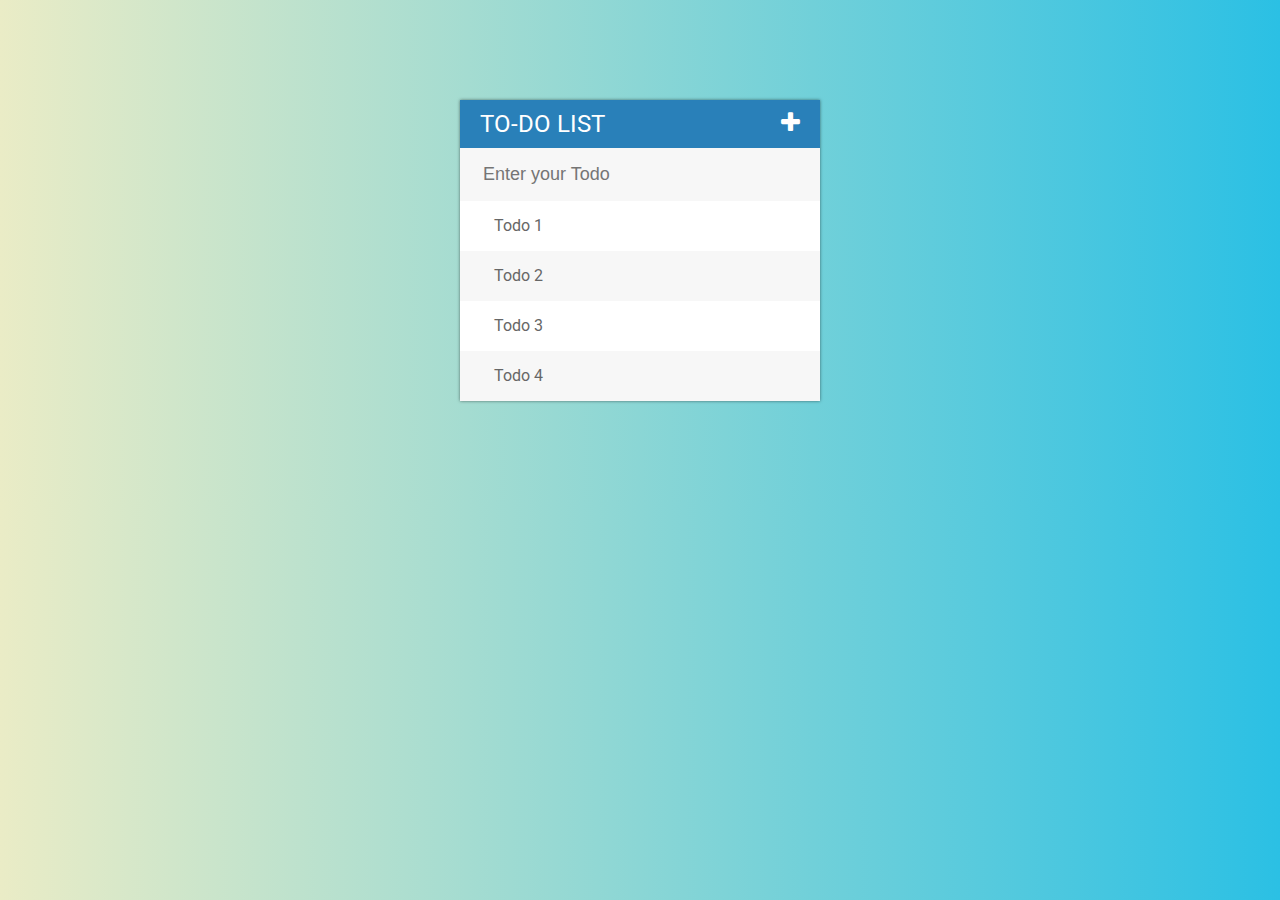
<file: toDoList/index.html>
<!DOCTYPE html>
<html>
<head>
	<title>Todo List</title>
	<link rel="stylesheet" type="text/css" href="assets/css/todo.css">
	<link href="https://fonts.googleapis.com/css?family=Roboto:400,500,700" rel="stylesheet">
	<link rel="stylesheet" type="text/css" href="https://maxcdn.bootstrapcdn.com/font-awesome/4.7.0/css/font-awesome.min.css">
	<script type="text/javascript" src="assets/js/lib/jquery.min.js"></script>
</head>
<body>

	<div id="container">

		<h1>To-Do List <i class="fa fa-plus" aria-hidden="true"></i></h1>
		<input type="text" name="todo" placeholder="Enter your Todo">
		<ul>
			<li><span><i class="fa fa-trash-o" aria-hidden="true"></i>
			</span> Todo 1</li>
			<li><span><i class="fa fa-trash-o" aria-hidden="true"></i>
			</span> Todo 2</li>
			<li><span><i class="fa fa-trash-o" aria-hidden="true"></i>
			</span> Todo 3</li>
			<li><span><i class="fa fa-trash-o" aria-hidden="true"></i>
			</span> Todo 4</li>

		</ul>




	</div>

	<script type="text/javascript" src="assets/js/todos.js"></script>
</body>
</html>
</file>
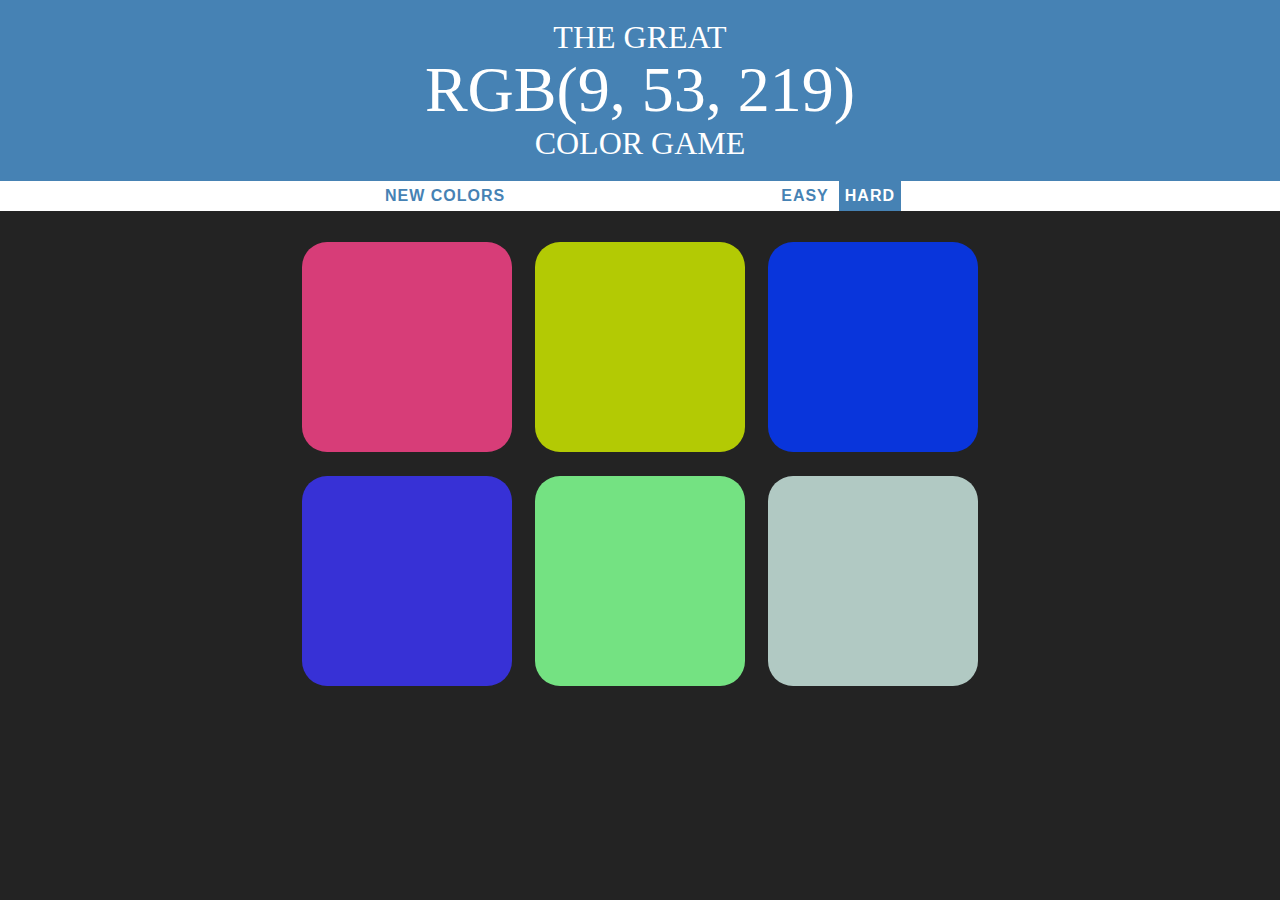
<file: colorGame/colorGame.html>
<!DOCTYPE html>
<html>
<head>
	<title>Color Game</title>
	<link rel="stylesheet" type="text/css" href="colorGame.css">
</head>
<body>

	<h1 id="headerIdNum">The Great <br><span id="colorDisplay">RGB</span><br> Color Game</h1>

	<div id="stripes">
		<button id="reset">NEW COLOR</button>
		<span id="message"></span>
		<button class="mode">Easy</button>
		<button class="mode selected">Hard</button>

	</div>

	<div id="container">

		<div class="square"></div>
		<div class="square"></div>	
		<div class="square"></div>	
		<div class="square"></div>	
		<div class="square"></div>	
		<div class="square"></div>	


	</div>
	<script type="text/javascript" src="colorGame.js"></script>
</body>
</html>
</file>
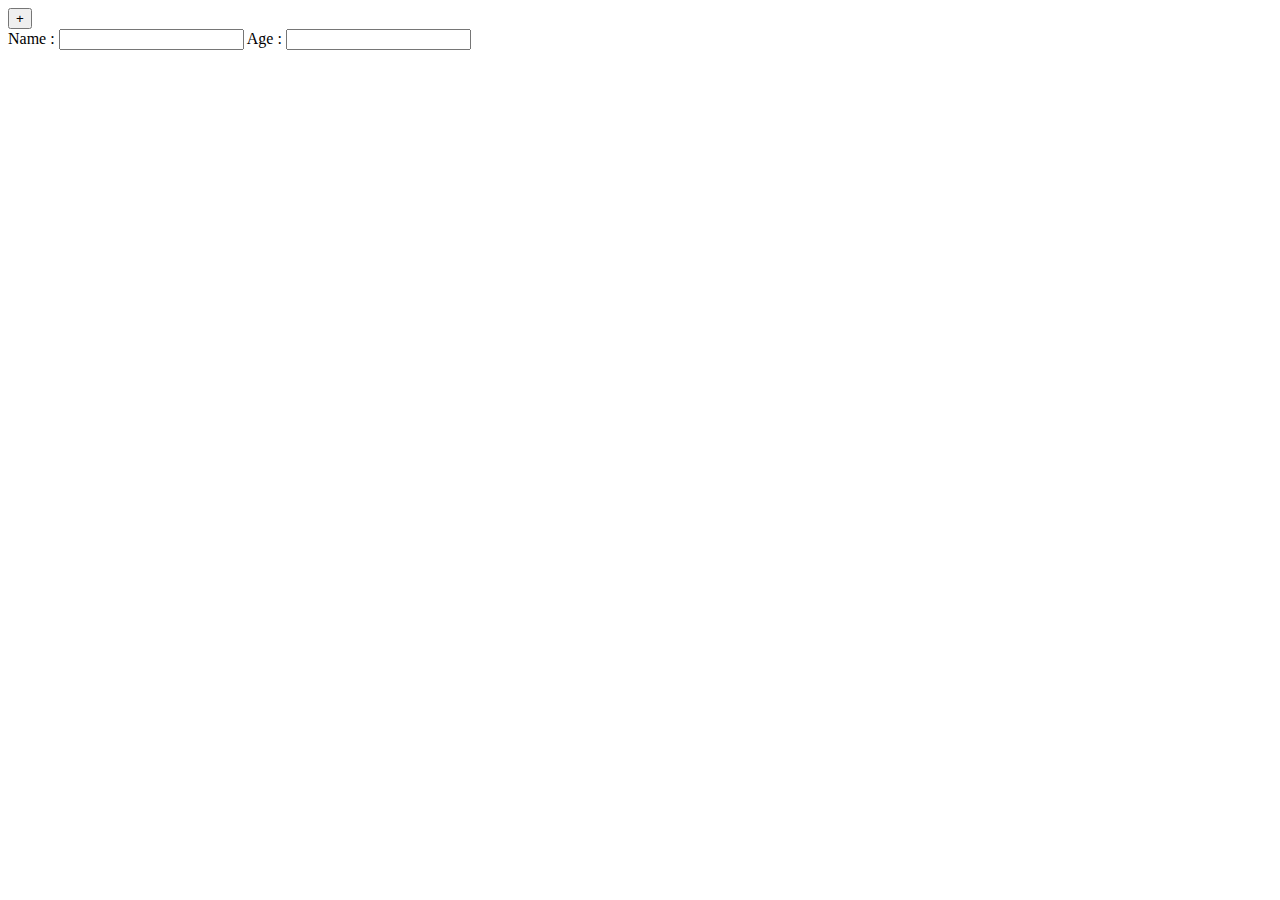
<file: dynmicallyAddRow/addRow.html>
<!DOCTYPE html>
<html>
<head>
	<title>Add Row Dynmically</title>
	<script type="text/javascript" src="addRow.js"></script>
</head>
<body>

	<button id="add" onclick="addInput('dynamic');">+</button>

	<div id="dynamic">
		<label for="name">Name :</label>
		<input type="text" name="name">

		<label for="age">Age :</label>
		<input type="text" name="age">
	</div>

</body>
</html>
</file>
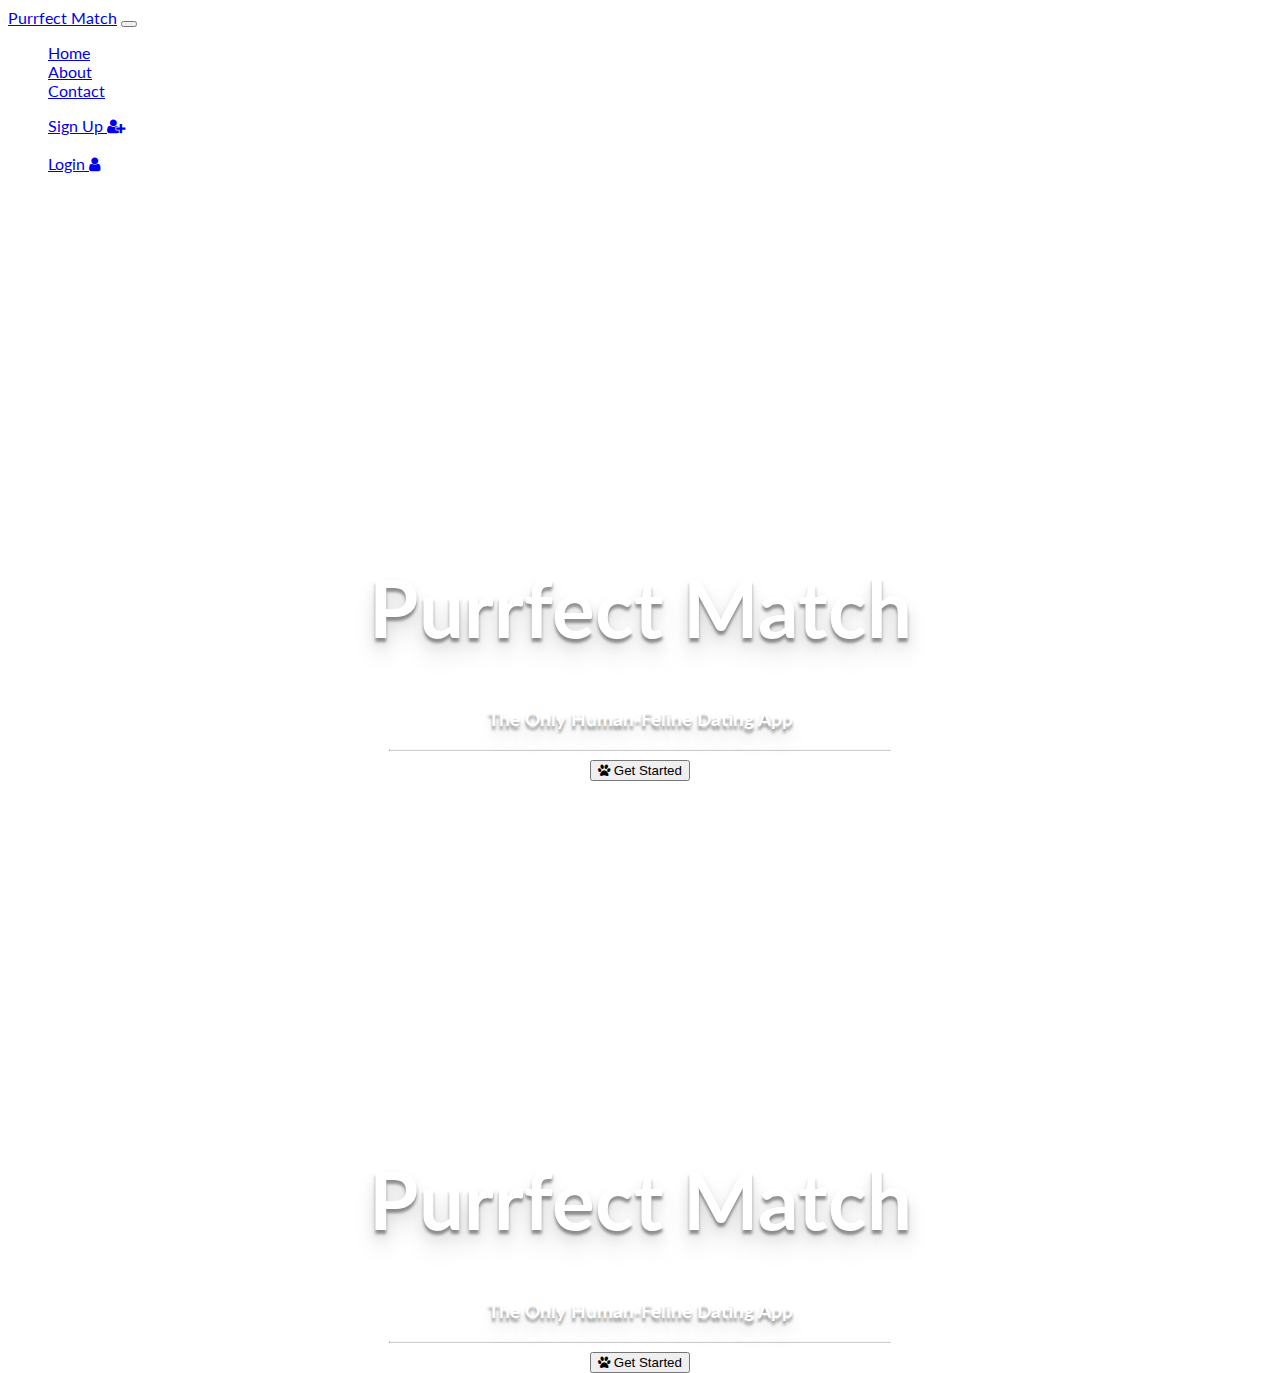
<file: PerfectMatch/perfectmatch.html>
<!DOCTYPE html>
<html>
<head>
	<!-- Bootstrap CSS -->
	<link rel="stylesheet" href="https://maxcdn.bootstrapcdn.com/bootstrap/4.0.0-beta.2/css/bootstrap.min.css" integrity="sha384-PsH8R72JQ3SOdhVi3uxftmaW6Vc51MKb0q5P2rRUpPvrszuE4W1povHYgTpBfshb" crossorigin="anonymous">

	<!-- FONTAWESOME -->
	<link href="https://fonts.googleapis.com/css?family=Lato:400,700" rel="stylesheet">
	<link href="https://maxcdn.bootstrapcdn.com/font-awesome/4.7.0/css/font-awesome.min.css" rel="stylesheet">
	<link rel="stylesheet" type="text/css" href="purfect.css">
	<meta name="viewport" content="width=device-width, initial-scale=1">

	<title>Purrfect Match</title>
</head>
<body>
	<nav class="navbar navbar-expand-lg navbar-light bg-light">

		<div class="container">
			<a class="navbar-brand" href="#">Purrfect Match</a>
			<button class="navbar-toggler" type="button" data-toggle="collapse" data-target="#navbarSupportedContent" aria-controls="navbarSupportedContent" aria-expanded="false" aria-label="Toggle navigation">
				<span class="navbar-toggler-icon"></span>
			</button>

			<div class="collapse navbar-collapse" id="navbarSupportedContent">
				<ul class="navbar-nav mr-auto">
					<li class="nav-item active">
						<a class="nav-link" href="#">Home <span class="sr-only">(current)</span></a>
					</li>
					<li class="nav-item">
						<a class="nav-link" href="#">About</a>
					</li>

					<li class="nav-item">
						<a class="nav-link" href="#">Contact</a>
					</li>
				</ul>

				<ul class="navbar-nav">

					<li class="nav-item">
						<a class="nav-link" href="#">Sign Up <i class="fa fa-user-plus" aria-hidden="true"></i></a>
					</li>
					&nbsp; &nbsp; &nbsp;
					<li class="nav-item">
						<a class="nav-link" href="#">Login <i class="fa fa-user" aria-hidden="true"></i></a>
					</li>
				</ul>

			</div>
		</nav>
	</div>

	<div class="container">
		<div class="row">
			<div class="col-lg-12">
				<div id="content">
					<h1>Purrfect Match</h1>
					<h3>The Only Human-Feline Dating App</h3>
					<hr>
					<button class="btn btn-default btn-lg"><i class="fa fa-paw" aria-hidden="true"></i> Get Started</button>
				</div>
			</div>
		</div>
	</div>

	<div class="container">
		<div class="row">
			<div class="col-lg-12">
				<div id="content">
					<h1>Purrfect Match</h1>
					<h3>The Only Human-Feline Dating App</h3>
					<hr>
					<button class="btn btn-default btn-lg"><i class="fa fa-paw" aria-hidden="true"></i> Get Started</button>
				</div>
			</div>
		</div>
	</div>


	<script src="https://ajax.googleapis.com/ajax/libs/jquery/3.2.1/jquery.min.js"></script>
	<script src="https://cdnjs.cloudflare.com/ajax/libs/popper.js/1.12.6/umd/popper.min.js"></script>
	<script src="https://maxcdn.bootstrapcdn.com/bootstrap/4.0.0-beta.2/js/bootstrap.min.js"></script>
</body>
</html>
</file>
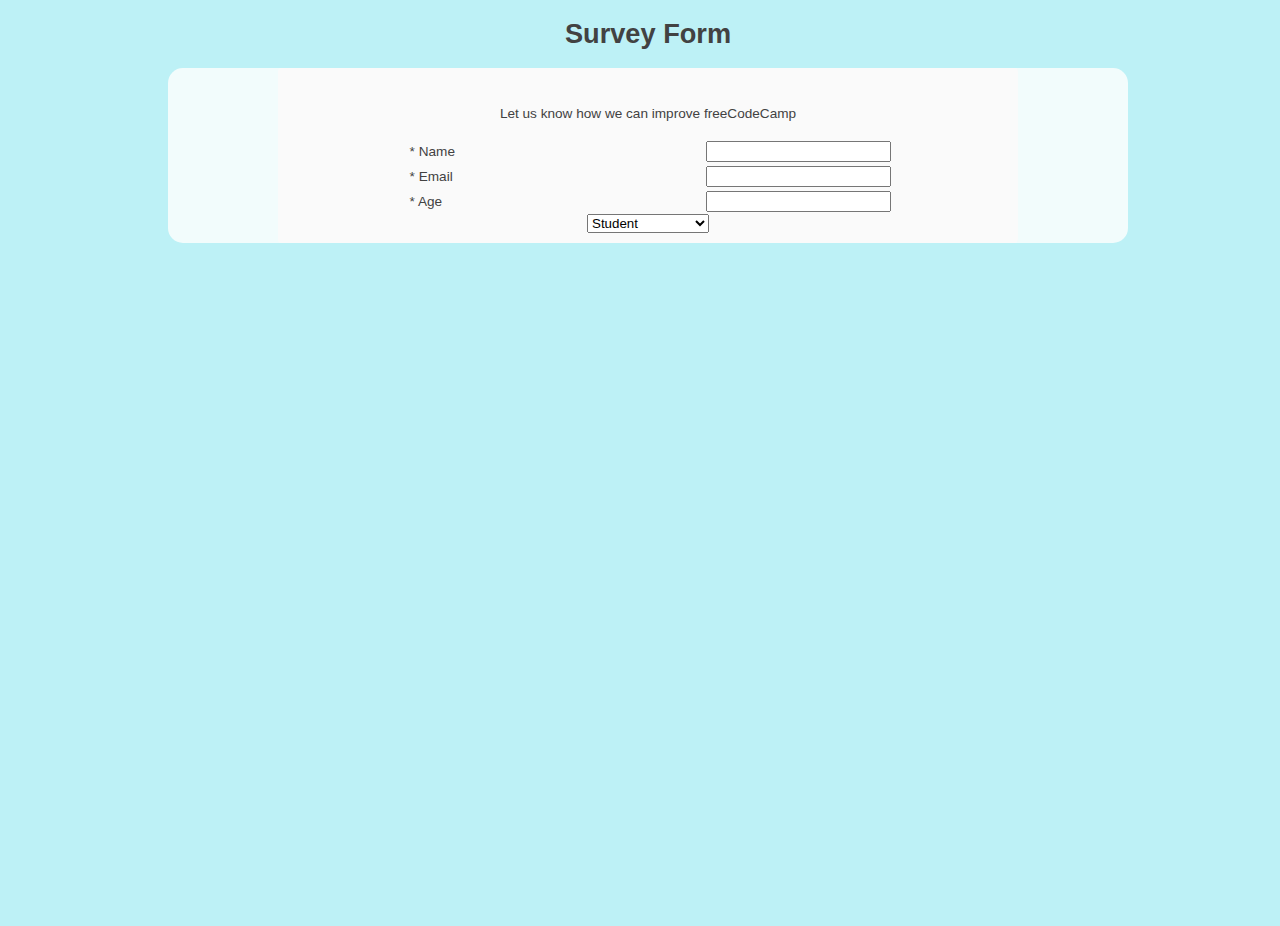
<file: Survey-Form/survey.html>
<!DOCTYPE html>
<html>
<head>
	<title>Survey Form</title>
	<link rel="stylesheet" type="text/css" href="survey.css">
	<script src="https://gitcdn.link/repo/freeCodeCamp/testable-projects-fcc/master/build/bundle.js
	"></script>
</head>

<body>
	<h1 id="title">Survey Form</h1>

	<main>
		<div class="parent">
			<div>
				<p id="description">
					Let us know how we can improve freeCodeCamp
				</p>
			</div>
			<form id="survey-form" method="GET">

				<div class="block">
					<label>* Name</label>
					<input type="text" />
				</div>
				<div class="block">
					<label>* Email</label>
					<input class="input-field" type="text" />
				</div>
				<div class="block">
					<label>* Age</label>
					<input type="text" />
				</div>	

				<select>
					<option value="volvo">Student</option>
					<option value="saab">Full Time Job</option>
					<option value="opel">Fill Time Learner</option>
					<option value="audi">Other</option>
				</select>


			</form>
		</div>



	</main>
	</html>
</body>
</file>
<file: toDoList/assets/css/todo.css>
body{
	font-family: 'Roboto', sans-serif;
	background: #2BC0E4;  /* fallback for old browsers */
	background: -webkit-linear-gradient(to right, #EAECC6, #2BC0E4);  /* Chrome 10-25, Safari 5.1-6 */
	background: linear-gradient(to right, #EAECC6, #2BC0E4); /* W3C, IE 10+/ Edge, Firefox 16+, Chrome 26+, Opera 12+, Safari 7+ */

}

h1{
	text-transform: uppercase;
	background: #2980b9;
	color: white;
	margin: 0;
	padding: 10px 20px;
	font-size: 24px;
	font-weight: normal;
}

ul{
	list-style: none;
	margin: 0;
	padding: 0;
}

li{
	background: #fff;
	height: 50px;
	line-height: 50px;
	color: #666;
}

span{
	color: white;
	background: #e74c3c;
	margin-right: 30px;
	text-align: center;
	height: 50px;
	width: 0;
	display: inline-block;
	transition: 0.2s linear;
	opacity: 0;
}


input{
	padding: 13px 13px 13px 20px;
	box-sizing: border-box;
	width: 100%;
	color: #2980b9;
	font-size: 18px;
	background-color: #f7f7f7;
	border: 3px solid rgba(0,0,0,0);


}

#container{
	width: 360px;
	margin: 100px auto;
	box-shadow: 0 0 3px rgba(0,0,0,0.5);
	background: #f7f7f7;

}

.completed{
	text-decoration : line-through;
	color : gray;
}

.fa-plus{
	float: right;
}


li:nth-child(2n){
	background: #f7f7f7;
}

li:hover span{
	width: 50px;
	opacity: 1.0;
}

input:focus{
	background: #fff;
	border: 3px solid #2980b9;
	outline: none;
}
</file>
<file: colorGame/colorGame.css>
body{
	background: #232323;
	margin: 0;
	font-family: "Montserrat","Avenir";
}

.square{
	width: 30%;
	background:purple;
	padding-bottom:30%;
	margin:1.66%;
	float: left;
	border-radius: 25px;
	transition: background 0.6s;
	-webkit-transition:background 0.6s;
	-moz-transition:background 0.6s;


}

#container{
	margin: 20px auto;
	max-width: 700px;
}

h1{
	color: white;
	text-align: center;
	background: steelblue;
	margin: 0;
	font-weight: normal;
	text-transform: uppercase;
	line-height: 1.1;
	padding: 20px 0;


}

/*span{
	color:white;
	}*/

	#stripes{
		background-color: white;
		text-align: center;
		height: 30px;
		color: black;
	}

	.selected{
		color: white;
		background: steelblue;
	}


	#colorDisplay{
		font-size: 200%;
	}

	button{
		background: none;
		border: none;
		text-transform: uppercase;
		height: 100%;
		font-weight: 700;
		color: steelblue;
		letter-spacing: 1px;
		font-size: inherit;
		transition: all 0.3s;
		-webkit-transition:all 0.3s;
		-moz-transition:all 0.3s;
		outline: none;
	}


	#message{
		display: inline-block;
		width:20%;
		font-size: 1.5rem;
		font-weight: bold;
	}


	button:hover{
		color: white;
		background: steelblue;
	}
</file>
<file: PerfectMatch/purfect.css>
html{
	height: 100%;
}

body{
	background: url("https://images.unsplash.com/photo-1415369629372-26f2fe60c467?auto=format&fit=crop&w=334&q=80");
	background-size: cover;
	background-position: center;
	font-family: lato;
	color: white;
}

#content{
	text-align: center;
	padding-top: 25%;
	text-shadow: 0 4px 3px rgba(0,0,0,0.4),
				 0 8px 13px rgba(0,0,0,0.1),
				 0 18px 23px rgba(0,0,0,0.1);
}

h1{
	font-size: 5em;
	font-weight: 700;
}

hr{
	width: 500px;
	border-top: 1px solid #f8f8f8;
	border-bottom: 1px solid rgba(0,0,0,0.2)

}
</file>
<file: Survey-Form/survey.css>
body {
	background-color: #BDF1F6;
	font-family: 'Montserrat', sans-serif;
	font-size: 0.85em;
	color: rgba(66,66,66 ,1);
	height: 100vh;
	width: 100vw;
	text-align: center;
}

main {
	width: 75%;
	background-color: #F2FCFC;
	display: flex;
	border-radius: 15px;
	margin: 0 auto;
}

section {
	margin: 0 auto;
	border-radius: 4px;
	width: 75%;
	max-width: 900px;
	padding: 10px;
	padding-top: 20px;
}


p {
	line-height: 1.7 /* change this to a higher value like 2 0r 3 to see the difference*/
}

#title{
	text-align: center;
}



#description{
	text-align: center;
}

.parent{
	background-color: rgb(250, 250, 250);
	margin: 0 auto;
	border-radius: 4px;
	width: 75%;
	max-width: 900px;
	padding: 10px;
	padding-top: 20px;
}

/*.labels {
	display: inline-block;
	text-align: left;
	width: 40%;
	padding: 5px;
	vertical-align: top;
	margin-top: 10px;
}*/

label {
	display: inline-block;
	width: 40%;
	text-align: left;
	padding: 5px;

	}​

	.input-field {
		height: 20px;
		width: 280px;
		padding: 5px;
		margin: 10px;
		border: 1px solid #c0c0c0;
		border-radius: 2px;
		display: inline;
	}

	form {
		display: block;
		margin-top: 0em;
	}
</file>
